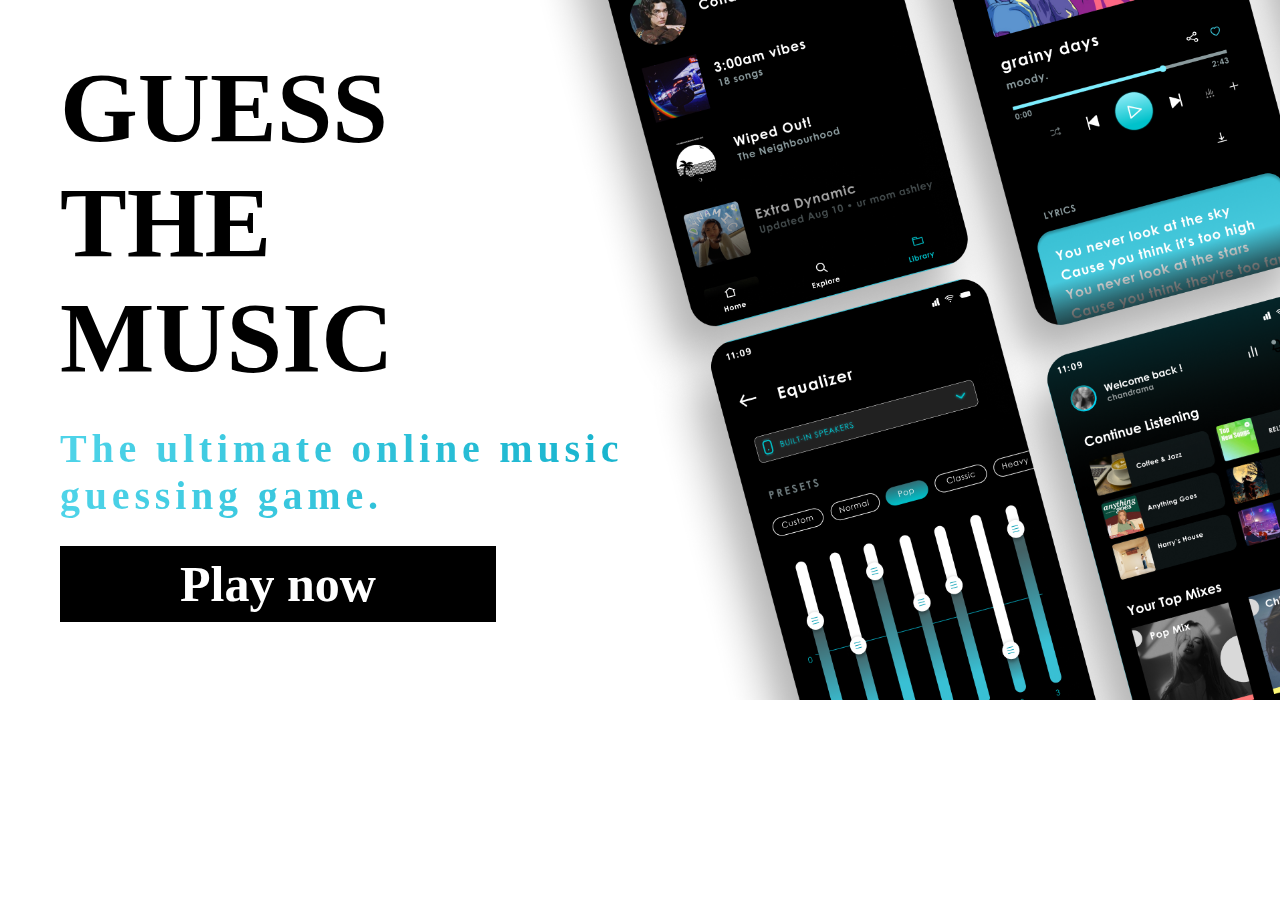
<file: qldapm/target/qldapm/index.html>
<html lang="en">

<head>
    <meta charset="UTF-8">
    <meta name="viewport" content="width=device-width, initial-scale=1.0">
    <title>IndexGames</title>
    <link rel="stylesheet" href="style.css">
</head>

<body>
    <div class="page page_index">
        <div class="content">
            <p class="name">GUESS
                THE
                MUSIC</p>
            <p class="slogan">The ultimate online music guessing game.</p>
            <a href="playnow.jsp" class="button_index">Play now</a>
        </div>
        <div class="background"></div>
    </div>
</body>

</html>
</file>
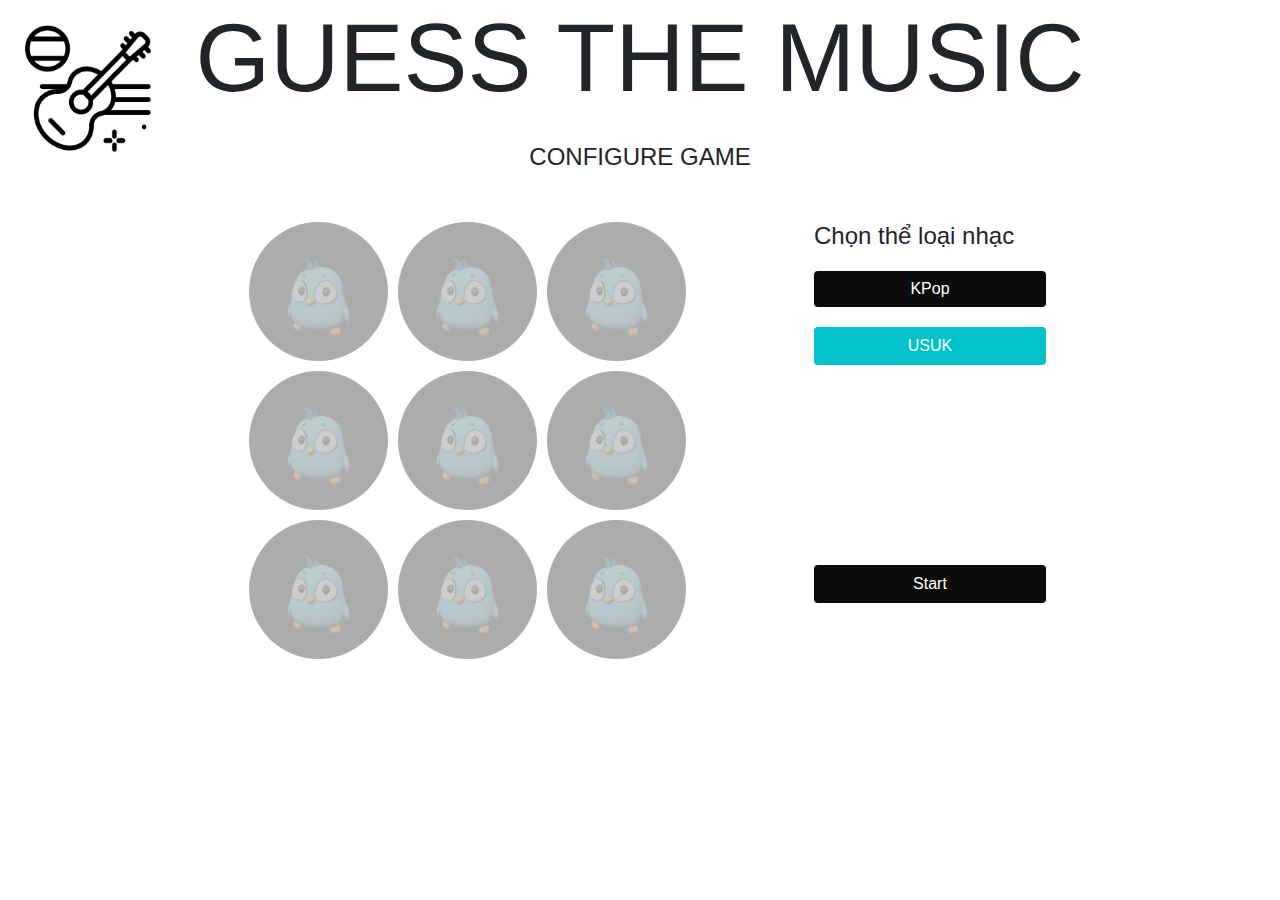
<file: Quiz Song/Configure_Game.html>
<!DOCTYPE html>
<html lang="en">
<head>
  <meta charset="UTF-8">
  <title>Quiz Song</title>
  <link rel="stylesheet" href="dungstyle.css">
  <link rel="stylesheet" href="../Quiz%20Song/css/bootstrap.min.css">
  <style>
    .btn {
      width: 232px;
      background-color: #00C2CB;
      color: #FFFFFF;
    }

    .grid-container {
      display: grid;
      grid-template-columns: auto auto auto;
      gap: 10px;
    }

    .grid-item {
      width: 139px;
      height: 139px;
      background-color: rgba(0,0,0, 0.8);
      font-size: 20px;
      text-align: center;
      border-radius: 50%;
      display: flex;
      flex-direction: column;
      justify-content: center;
      align-items: center;
      color: #FFFFFF;
    }

    .grid-item img{
      width: 106px;
      height: 106px;
      inset: 0px;
      color: transparent;
    }

    .grid-item span{
      width: 60%;
      white-space: nowrap;
      overflow: hidden;
      text-overflow: ellipsis;
    }

    .category-chooser{
      display: flex;
      flex-direction: column;
      gap: 20px;
      margin-top: 20px;
    }

    .inactive-user{
      opacity: 0.4;

    }

    .inactive-user img{
      opacity: 0.4;
    }

    .active-btn{
      background: #0b0b0b;
      border: 2px;
    }

  </style>
</head>
<body>
<header>

</header>
<main id="main">
  <section class="hero-area">
    <div class="row justify-content-center">
      <img src="../Image/🦆%20icon%20_spanish%20music_.png" class="small_icon_music">
      <div class="">
        <h1 class="page-title">GUESS THE MUSIC</h1>
      </div>
    </div>

    <div class="container">
      <div class="title text-center"><h4>CONFIGURE GAME</h4></div>
      <div class="row justify-content-center" style="gap: 200px; margin-top: 50px;">
        <div class="col-12 col-lg-4">
          <div id="list-users" class="grid-container">
            <div class="grid-item inactive-user"><img src="../Image/avatar/0.png" alt=""><span></span></div>
            <div class="grid-item inactive-user"><img src="../Image/avatar/0.png" alt=""><span></span></div>
            <div class="grid-item inactive-user"><img src="../Image/avatar/0.png" alt=""><span></span></div>
            <div class="grid-item inactive-user"><img src="../Image/avatar/0.png" alt=""><span></span></div>
            <div class="grid-item inactive-user"><img src="../Image/avatar/0.png" alt=""><span></span></div>
            <div class="grid-item inactive-user"><img src="../Image/avatar/0.png" alt=""><span></span></div>
            <div class="grid-item inactive-user"><img src="../Image/avatar/0.png" alt=""><span></span></div>
            <div class="grid-item inactive-user"><img src="../Image/avatar/0.png" alt=""><span></span></div>
            <div class="grid-item inactive-user"><img src="../Image/avatar/0.png" alt=""><span></span></div>
          </div>
        </div>
        <div class="configure-game">
          <div>
            <h4>Chọn thể loại nhạc</h4>
          </div>
          <div class="category-chooser"><button class="btn active-btn" value="0" onclick="activeButton(this)">KPop</button><button class="btn" value="1" onclick="activeButton(this)">USUK</button></div>
          <button id="btn-start" class="btn" style="margin-top: 200px;background: #0b0b0b;color: #FFFFFF">Start</button>
        </div>
      </div>
    </div>
  </section>
</main>
<footer id="footer">

</footer>
</body>
<script src="../Quiz%20Song/js/jquery/jquery-2.2.4.min.js"></script>
<script>
  
  const queryString = window.location.search;
  const urlParams = new URLSearchParams(queryString);
  const roomId = urlParams.get('r')
  const username = window.sessionStorage.getItem("username");
  const avatar = window.sessionStorage.getItem("avatar");
  const owner = window.sessionStorage.getItem("owner");

  var users = document.getElementById("list-users");
  var webSocket = new WebSocket("ws://" + "localhost:8080"  + "/room/" + roomId + "?" + "username=" + username + "&avatar=" + avatar);

  // Handle WebSocket events
  webSocket.onopen = function(event) {
    checkOwner();
    console.log("WebSocket connection opened");
    //sendMessage("open"+ username + "/" + avatar);
  };

  webSocket.onmessage = function(event) {
    var message = event.data;
    console.log("WebSocket message received: " + message);

    if(message.startsWith("start")){
      webSocket.close();
      window.location.href = '/quiz-song/QLDAPM_Nhom2/Quiz%20Song/Game_Play.html?r=' + roomId;
    } else {
      var array = JSON.parse(message);
      for (let i = 0; i < array.length; i++) {
        var child = users.getElementsByTagName("div")[i];
        console.log(child);
        //document.getElementById('list-users').childNodes[0].setAttribute( 'class', 'grid-item active-user' );
        child.className = "grid-item active-user";
        //child.classList.setAttribute("class","grid-item active-user");
        if (child.nodeType === 1) {
          child.querySelector('img').src = '../Image/avatar/' + array[i].avatar + '.png';
          child.querySelector('span').textContent = array[i].username;
        }
      }
    }
  };
  
   webSocket.onclose = function(event) {
       console.log("WebSocket connection closed");
   };

  // Send WebSocket messages
  function sendMessage(message) {
    webSocket.send(message);
  }

  function displayListUsers(){
    
  }
  
  $("#btn-start").click("click",function () {
    //$(".container").load("");
    let cateId = $(".active-btn").val();
    sendMessage("start game " + cateId);
  })

  function checkOwner(){
    console.log(owner);
    if(owner === 'false'){
      $(".configure-game").empty();
      $(".configure-game").append("<div class=\"configure-game\">\n" +
              "          <div>\n" +
              "            <h4>Thể loại nhạc</h4>\n" +
              "          </div>\n" +
              "          <div class=\"category-chooser\"><button class=\"btn\" value=\"0\" \">KPop</button><button class=\"btn\" value=\"1\" \">VPop</button></div>\n" + "        " +
              "<div style='margin-top: 50px'> <h5>Chờ chủ phòng bắt đầu</h5></div>" +
              "</div>"

      );
    }
  }

  function activeButton(that){
    $(".btn").removeClass("active-btn")
    that.classList.add("active-btn");
  }


</script>

<!-- Popper js -->
<script src="../Quiz%20Song/js/bootstrap/popper.min.js"></script>
<!-- Bootstrap js -->
<script src="../Quiz%20Song/js/bootstrap/bootstrap.min.js"></script>
<!-- All Plugins js -->
<script src="../Quiz%20Song/js/plugins/plugins.js"></script>
<!-- Active js -->
<script src="../Quiz%20Song/js/active.js"></script>
</html>
</file>
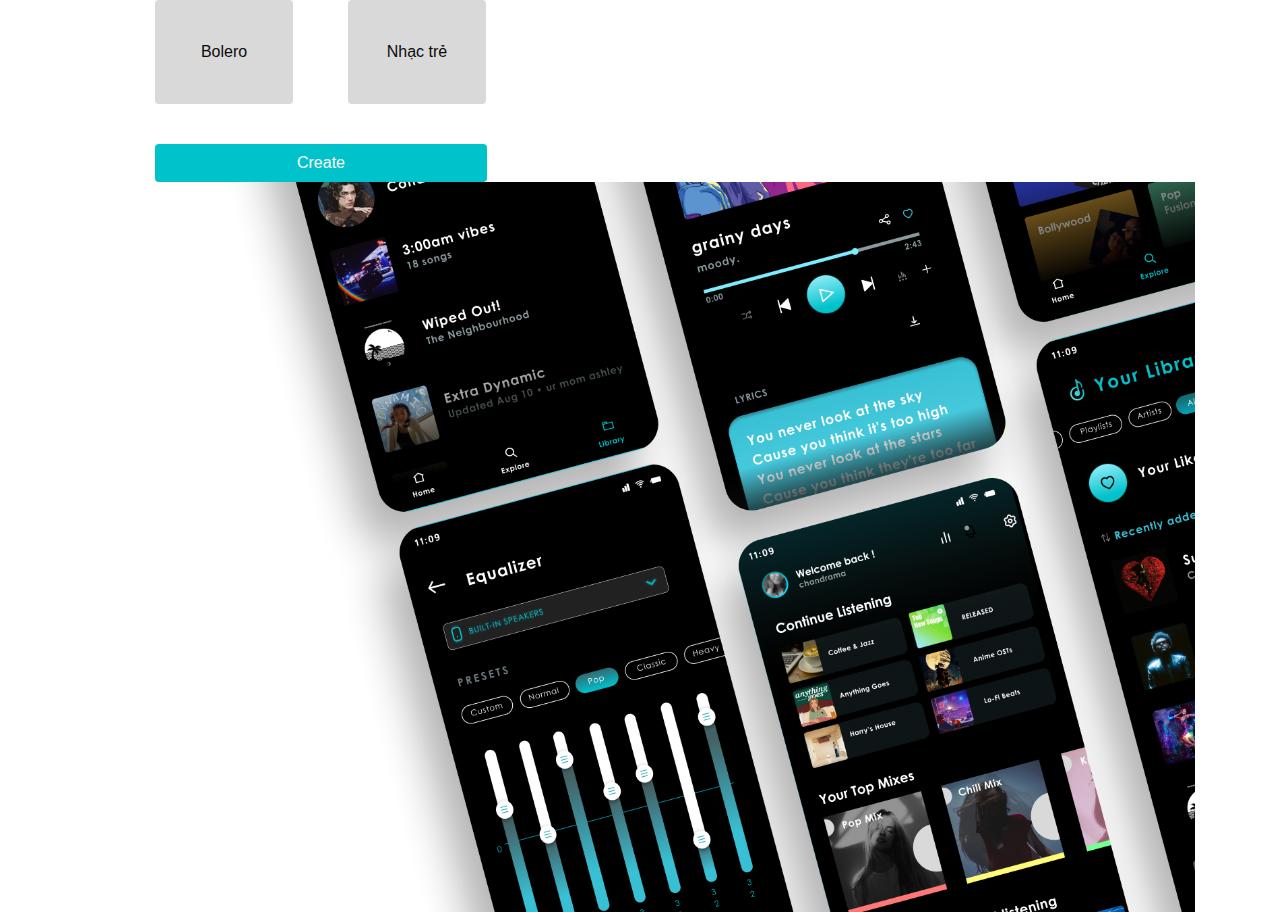
<file: Quiz Song/Create_Room.html>
<!DOCTYPE html>
<html lang="en">
<head>
    <meta charset="UTF-8">
    <title>Tạo phòng</title>
    <link rel="stylesheet" href="dungstyle.css">
    <link rel="stylesheet" href="../Quiz%20Song/css/bootstrap.min.css">
    <style>
        .btn {
            width: 332px;
            background-color: #00C2CB;
            color: #FFFFFF;
        }
        .content{
            display: flex;
            flex-direction: column;
            gap: 40px;
            justify-content: center;
            text-align: center;
            position: relative;
            left: 170px;
        }
        .category{
            display: flex;
            gap: 55px;
        }
    </style>
</head>
<body>
<header>
</header>
<main id="main">
    <section>
        <div class="row">
                <div class="content">
                    <div class="category">
                        <button class="btn btn-default">Bolero</button>
                        <button class="btn btn-default">Nhạc trẻ</button>
                    </div>
                    <button class="btn">Create</button>
                </div>
            <img src="../Image/back_ground.png" class="back_ground_image">
        </div>
    </section>
</main>
<footer id="footer">

</footer>
</body>
<script src="../Quiz%20Song/js/jquery/jquery-2.2.4.min.js"></script>
<!-- Popper js -->
<script src="../Quiz%20Song/js/bootstrap/popper.min.js"></script>
<!-- Bootstrap js -->
<script src="../Quiz%20Song/js/bootstrap/bootstrap.min.js"></script>
<!-- All Plugins js -->
<script src="../Quiz%20Song/js/plugins/plugins.js"></script>
<!-- Active js -->
<script src="../Quiz%20Song/js/active.js"></script>


</html>
</file>
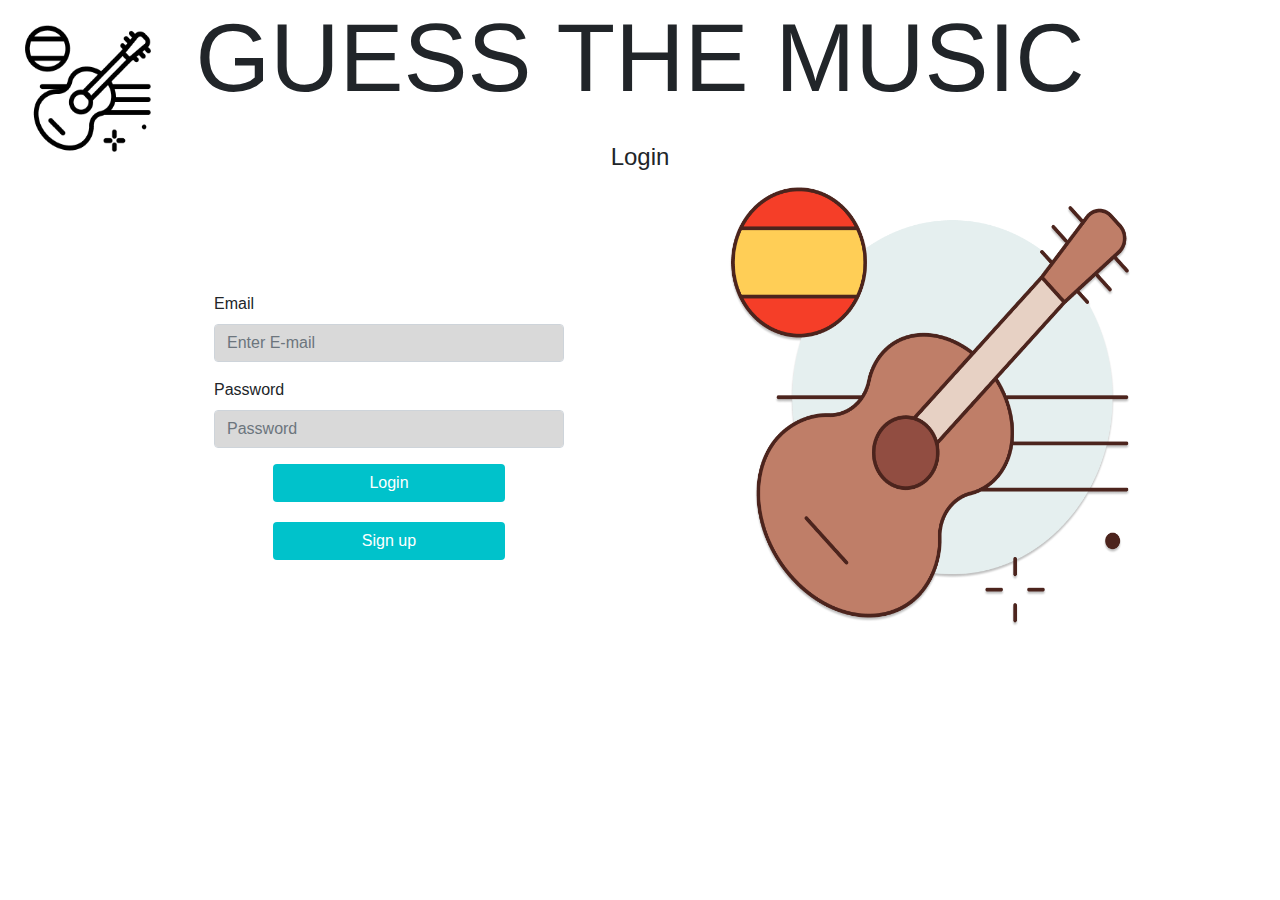
<file: Quiz Song/DungLogin.html>
<!DOCTYPE html>
<html lang="en">
<head>
  <meta charset="UTF-8">
  <title>Đăng nhập</title>
  <link rel="stylesheet" href="dungstyle.css">
  <link rel="stylesheet" href="../Quiz%20Song/css/bootstrap.min.css">
  <style>

    .form-control{
      background-color: #D9D9D9;
    }
    .btn {
      width: 232px;
      background-color: #00C2CB;
      color: #FFFFFF;
    }
  </style>
</head>
<body>
<header>

</header>
<main id="main">
  <section class="hero-area">
    <div class="row justify-content-center">
      <img src="../Image/🦆%20icon%20_spanish%20music_.png" class="small_icon_music">
      <div class="">
        <h1 class="page-title">GUESS THE MUSIC</h1>
      </div>
    </div>
    <div class="container">
      <div class="title text-center"><h4>Login</h4></div>
      <div class="row justify-content-center" style="gap: 100px; margin-top: 120px;">
        <div class="col-12 col-lg-4">
          <div class="login-content">
            <!-- Login Form -->
            <div class="login-form">
              <form action="#" method="post">
                <div class="form-group">
                  <label for="email-input">Email</label>
                  <input type="email" class="form-control" id="email-input" aria-describedby="emailHelp" placeholder="Enter E-mail">
                </div>
                <div class="form-group">
                  <label for="exampleInputPassword1">Password</label>
                  <input type="password" class="form-control" id="exampleInputPassword1" placeholder="Password">
                </div>
                <button id="btn-login" class="btn oneMusic-btn mt-60">Login</button>
              </form>
            </div>
            <button class="btn oneMusic-btn mt-60" style="margin-top: 20px">Sign up</button>
          </div>
        </div>
        <img src="../Image/🦆%20icon%20_spanish%20music_large.png" class="large_icon_music">
      </div>
    </div>
  </section>
</main>
<footer id="footer">

</footer>
</body>
<script src="../Quiz%20Song/js/jquery/jquery-2.2.4.min.js"></script>
<script>

  //let data = $("#form").serialize();

  $("#btn-login").click(function (e) {
    e.preventDefault();
    let data = "{username=qdung112}";
    User(data);
  });

  function login(data){
    $.ajax({
      url: 'http://localhost:8080/login',
      type: 'POST',
      contentType: 'application/json',
      data: JSON.stringify(data),
      complete: function () {
        window.localStorage.setItem("username","qdung112");
        window.location.href = '/quiz-song/QLDAPM_Nhom2/Quiz%20Song/Home.html';
      },
      success: function (result) {
        window.localStorage.setItem("username","qdung112");
        window.location.href = '/quiz-song/QLDAPM_Nhom2/Quiz%20Song/Home.html';
      },
      error: function (error) {
        console.log(error);
      }
    });
  }

</script>
<!-- Popper js -->
<script src="../Quiz%20Song/js/bootstrap/popper.min.js"></script>
<!-- Bootstrap js -->
<script src="../Quiz%20Song/js/bootstrap/bootstrap.min.js"></script>
<!-- All Plugins js -->
<script src="../Quiz%20Song/js/plugins/plugins.js"></script>
<!-- Active js -->
<script src="../Quiz%20Song/js/active.js"></script>
</html>
</file>
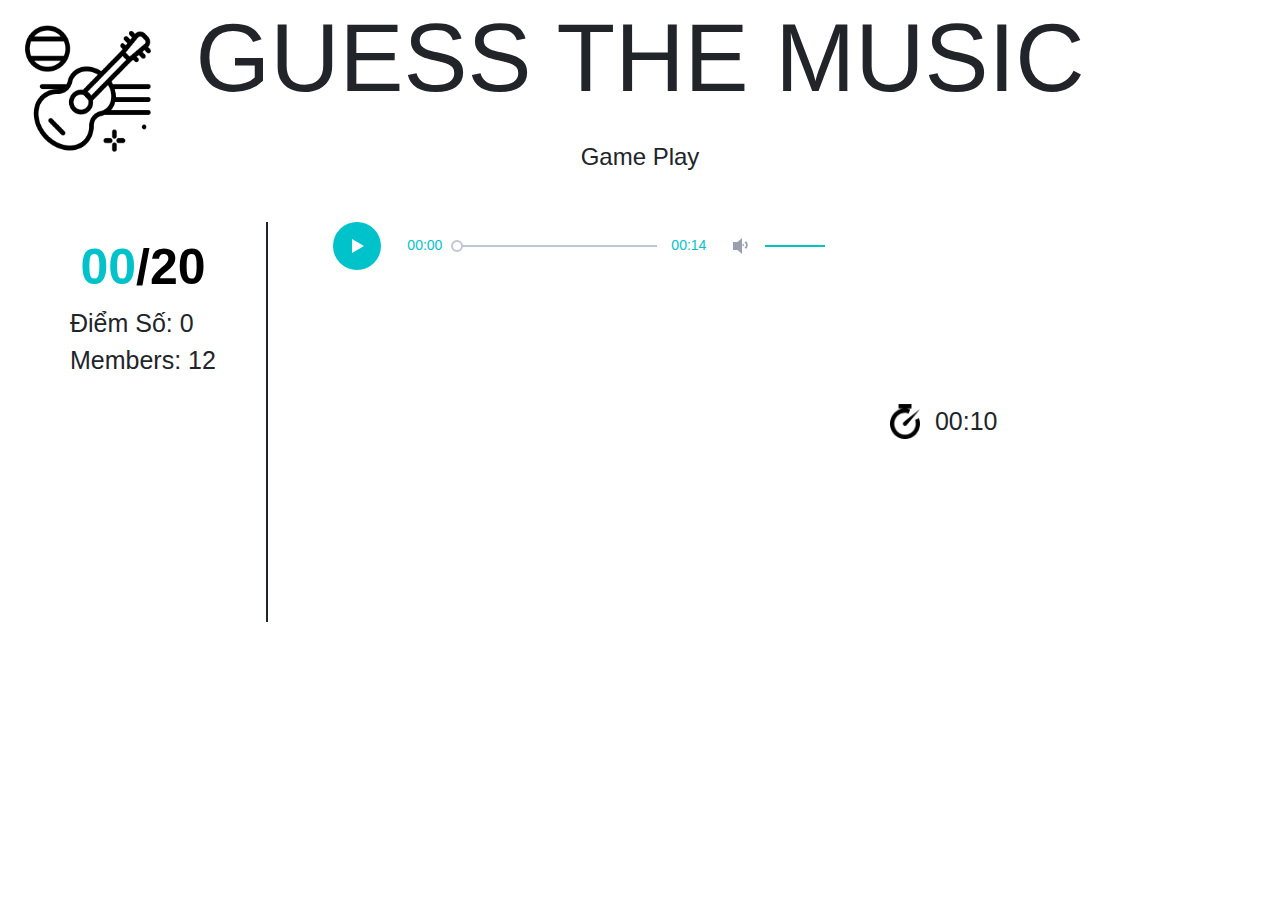
<file: Quiz Song/Game_Play.html>
<!DOCTYPE html>
<html lang="en">
<head>
    <meta charset="UTF-8">
    <title>Quiz Song</title>
    <link rel="stylesheet" href="dungstyle.css">
    <link rel="stylesheet" href="../Quiz%20Song/css/bootstrap.min.css">
    <style>
        :root {
            --back: #000000;
            --green: #0FFF50;
            --red:#FF5733;
            --label-color:#000000;
        }

        .line{
            border-right: 2px solid ;
            height: 400px;

        }
        .info-user{
            text-align: center;
        }

        .btn {
            width: 132px;
            background-color: #00C2CB;
            color: #FFFFFF;
            font-size: 20px;
            font-weight: bold;
        }

        .number-question{
            color: #00C2CB;
            font-size: 50px;
            font-weight: bold;
            text-align: center;
        }

        .point{
            font-size: 25px;
        }
        .member{
            font-size: 25px;
        }
        .button-group{
            margin-top: 10px;
            display: flex;
            flex-direction: column;
            gap: 20px;
            justify-content: center;
            align-items: center;
        }
        #btn-start {
            background-color: #8A9A9D;
        }

        #audio{
            width: 300px;
            height: 54px;
        }

        .timer-info{
            display: flex;
            gap: 15px;
            justify-content: center;
            align-items: center;
        }

        #timer{
            font-size: 25px;
        }

        #question{
            font-size: 25px;
            margin-top: 20px;
            margin-bottom: 10px;
        }

        [type="radio"]:checked,
        [type="radio"]:not(:checked) {
            position: absolute;
            left: -999px;
        }
        [type="radio"]:checked + label,
        [type="radio"]:not(:checked) + label {
            position: relative;
            padding-left: 28px;
            cursor: pointer;
            line-height: 20px;
            display: inline-block;
        }
        [type="radio"]:checked + label:before,
        [type="radio"]:not(:checked) + label:before {
            content: "";
            position: absolute;
            left: 0;
            top: 0;
            width: 18px;
            height: 18px;
            border: 1px solid #ddd;
            border-radius: 100%;
            background: #fff;
        }
        [type="radio"]:checked + label:after,
        [type="radio"]:not(:checked) + label:after {
            content: "";
            width: 18px;
            height: 18px;
            background: var(--label-color);
            position: absolute;
            top: 0;
            left: 0;
            border-radius: 100%;
            -webkit-transition: all 0.2s ease;
            transition: all 0.2s ease;
        }

        [type="radio"]:not(:checked) + label:after {
            opacity: 0;
            -webkit-transform: scale(0);
            transform: scale(0);
        }
        [type="radio"]:checked + label:after {
            opacity: 1;
            -webkit-transform: scale(1);
            transform: scale(1);
        }

        .options{
            display: grid !important;
            grid-template-columns: repeat(2, 1fr);
            grid-template-rows: auto auto auto;
            gap: 10px;

        }

        .answer{
            width: 300px;
            height: 80px;
            background-color: #000000;
            border-radius: 2px;
            display: flex;
            justify-content: center;
            align-items: center;
            color: #FFFFFF;
            font-size: 20px;
        }

        .answer1{
            width: 100%;
            grid-area: 1 / 1 / 2 / 3;
            display: flex;
            justify-content: center;
        }

        .answer2{
            grid-area: 2 / 1 / 3 / 2;;
        }

        .answer3{
            grid-area: 2 / 2 / 3 / 3;
        }

        .answer4{
            width: 100%;
            display: flex;
            justify-content: center;
            grid-area: 3 / 1 / 4 / 3;
        }

        .active-answer{
            border: solid 5px #00C2CB;
        }

        .chooser-img{
            margin-top: 4px;
            width: 32px;
            height: 32px;
        }

        .circle-img-chooser{
            position: relative;
            overflow: hidden;
            border-style: solid;
            width: 32px;
            height: 32px;
            display: flex;
            align-items: center;
            justify-content: center;
            border-radius: 50%;
            background: #0b0b0b;
        }

        .chooser-imgs{
            display: flex;
            flex-direction: row;
            position: absolute;
            right: -11.5rem;
            top: calc(-1 * 3.5rem);
        }

        .chooser-imgs-posivite{
           position: relative;
        }

        .award{
            display: flex;
            flex-direction: column;
            justify-content: center;
            align-items: center;
            gap: 15px;
        }
        .row-btn{
            display: flex;
            gap: 15px;
        }

    </style>
</head>
<body>
<header>

</header>
<main id="main">
    <section class="hero-area">
        <div class="row justify-content-center">
            <img src="../Image/🦆%20icon%20_spanish%20music_.png" class="small_icon_music">
            <div class="">
                <h1 class="page-title">GUESS THE MUSIC</h1>
            </div>
        </div>
        <div class="container">
            <div class="title text-center"><h4>Game Play</h4></div>
            <div class="row " style="gap: 50px; margin-top: 50px;">
                <div class="game-info">
                    <div class="info-user">
                        <h3>Quoc Dung</h3>
<!--                        <p>quocdung@gmail.com</p>-->
                    </div>
                    <div class="number-question"><span id="curr-question">00</span><span style="color: #000000">/20 </span></div>
                    <div id="point" class="point">Điểm Số: 0</div>
                    <div class="member">Members: 12</div>

                </div>
                <span class="line"></span>
                <div class="question-info">
                    <div class="col-12">
                        <div class="single-song-area mb-30 d-flex flex-wrap align-items-end">
                            <!--      <div class="song-thumbnail">
                                      <img src="img/bg-img/s4.jpg" alt="">
                                  </div>-->
                            <div class="song-play-area">
                                <audio id="audio" preload="auto" style="width: 0px;height: 0px;visibility: hidden" controls>
                                    <source id="srcAudio" src="../Sound/nhac_tre/tung_quen_wren%20evans.mp4">
                                </audio>
                            </div>
                        </div>
                    </div>
                    <div style="margin-left: 20px">
                        <div id="question"></div>
                        <div id="options" class="options">

                        </div>
                    </div>

                </div>
                <div class="timer-info">
                    <img src="../Image/🦆%20icon%20_timer_.png" width="30px" height="35px">
                    <span id="timer">00:10</span>
                </div>
            </div>
        </div>



    </section>
</main>
<footer id="footer">

</footer>
</body>
<script src="../Quiz%20Song/js/jquery/jquery-2.2.4.min.js"></script>
<script>
    const queryString = window.location.search;
    const urlParams = new URLSearchParams(queryString);
    const roomId = urlParams.get('r')
    const username = window.sessionStorage.getItem("username");
    const avatar = window.sessionStorage.getItem("avatar");
    var webSocket = new WebSocket("ws://" + "localhost:8080"  + "/room/" + roomId + "?" + "username=" + username + "&avatar=" + avatar);

    // Handle WebSocket events
    webSocket.onopen = function(event) {
        console.log("WebSocket connection opened");
    };

    webSocket.onmessage = function(event) {
        var message = event.data;
        console.log("WebSocket message received: " + message);

        if(message.includes("choose")){
           showUserAnswer(message);
        }
    };

    webSocket.onclose = function(event) {
        console.log("WebSocket connection closed");
    };

    // Send WebSocket messages
    function sendMessage(message) {
        webSocket.send(message);
    }

    var questions = [
    ];

    var point = 0;
    var member = 0;
    var timeLeft = 10;
    var currentQuestionIndex = 0;
    var pointElement = document.getElementById("point")
    var questionElement = document.getElementById("question");
    var countdownElement = document.getElementById("timer");
    var optionsElement = document.getElementById("options");
    var srcAudio = document.getElementById("srcAudio");
    var audioPlayer = document.getElementById("audio");
    var currentQuestionElement = document.getElementById("curr-question");

    function displayQuestion() {
        var currentQuestion = questions[currentQuestionIndex];
        currentQuestionElement.textContent = "";
        var currentQuestionNum = currentQuestionIndex + 1;
        currentQuestionElement.textContent = currentQuestionNum < 10? "0" + (currentQuestionNum):currentQuestionNum;
        questionElement.innerHTML = "Question: " + currentQuestion.content;
        srcAudio.setAttribute("src", currentQuestion.audio);

        optionsElement.innerHTML = "";
        //p.appendChild(document.createTextNode(option));
            $("#options").append("<div class=\"answer1\">\n" +
                "                <div class =\"answer\" onClick=\"clickAnswer(this)\">\n" +
                "<input type='hidden' value='1'>\n" +
                "                    <div class=\"chooser-imgs-posivite\">\n" +
                "                        <div class=\"chooser-imgs\">\n" +
                "                        </div>\n" +
                "                    </div>\n" +
                "                    <span>" + currentQuestion.answers[0] + "</span></div>\n" +
                "            </div>\n" +
                "            <div class=\"answer answer2\" onClick=\"clickAnswer(this)\">" +
                "<input type='hidden' value='2'>\n" +
                "<div class=\"chooser-imgs-posivite\">\n" +
                "                        <div class=\"chooser-imgs\">\n" +
                "                        </div>\n" +
                "                    </div>\n" +
                "<span>" + currentQuestion.answers[1] + "</span></div>\n" +
                "            <div class=\"answer answer3\" onClick=\"clickAnswer(this)\">\n" +
                "<input type='hidden' value='3'>\n" +
                "<div class=\"chooser-imgs-posivite\">\n" +
                "                        <div class=\"chooser-imgs\">\n" +
                "                        </div>\n" +
                "                    </div>\n" +
                "<span>" + currentQuestion.answers[2] + "</span></div>\n" +
                "            <div class=\"answer4\">\n" +
                "                <div class=\"answer\" onClick=\"clickAnswer(this)\">" +
                "<input type='hidden' value='4'>\n" +
                "<div class=\"chooser-imgs-posivite\">\n" +
                "                        <div class=\"chooser-imgs\">\n" +
                "                        </div>\n" +
                "                    </div>\n" +
                "<span>" + currentQuestion.answers[3] + "</span></div>\n" +
                "            </div>");
        audioPlayer.load();
        audioPlayer.play();

        startCountdown();
        setTimeout(showAnswer, timeLeft*1000); // 10 seconds
    }

    function showAnswer() {
        audioPlayer.pause();
        var currentQuestion = questions[currentQuestionIndex];
        if ($(".active-answer span").length !== 0 && $(".active-answer").find("span").text() === currentQuestion.rightAnswer) {
            $(".answer:has(span:contains(" + currentQuestion.rightAnswer + "))").css("background-color", "#3FDBA3");
            $( "label:contains('" + currentQuestion.rightAnswer + "')" ).css('color', '#0FFF50');
            //$(':root').css('--label-color', '#0FFF50');
            //'#3FDBA3'
            point += 10;
            pointElement.textContent = "Điểm Số: " + point;
        } else {
            $(".answer:has(span:contains(" + currentQuestion.rightAnswer + "))").css("background-color", "#F93052");
            //$( "label:contains('" + currentQuestion.answer + "')" ).css('color', '#F93052');
            //$(':root').css('--label-color', '#F93052');
        }
        if((currentQuestionIndex+1) === questions.length){
            sendMessage("point" + point);
        }
        setTimeout(nextQuestion, 2000); // 2 seconds
    }

    function nextQuestion() {
        currentQuestionIndex++;

        if (currentQuestionIndex < questions.length) {
            timeLeft = 10;
            displayQuestion();
        } else {
            showResult();
            countdownElement.innerHTML = "Quiz over!";
        }
    }

    function startCountdown() {
        var duration  = timeLeft;
        var minutes, seconds;

        function updateCountdown() {
            minutes = parseInt(duration / 60, 10);
            seconds = parseInt(duration % 60, 10);

            minutes = minutes < 10 ? "0" + minutes : minutes;
            seconds = seconds < 10 ? "0" + seconds : seconds;

            countdownElement.textContent = minutes + ":" + seconds;
            duration--;

            if (duration < 0) {
                countdownElement.textContent = "Time over!";
            } else {
                setTimeout(updateCountdown, 1000);
            }
        }
        updateCountdown();
    }

    function showResult(){
        $(".question-info").empty();
        let data = {
            roomId: roomId
        };
        getAllPoint(data);
    }

    $(document).ready(function() {
        $(".info-user h3").text(username);
        let data = {
            roomId: roomId
        };
        getGameInfo(data);
    });

    function getGameInfo(data) {
        $.ajax({
            type: "POST",
            url: 'http://localhost:8080/gameInfo',
            data: JSON.stringify(data),
            dataType: 'json',
            contentType: "application/json",
            success: function(data) {
                currentQuestionIndex = data.currentQuestion;
                duration = data.timeLeft <=0?0:data.timeLeft/1000;
                $(".member").text("member: " + data.members);
                questions = data.questions;
                console.log(data);
                displayQuestion();
            },
            error: function (error){
                console.log(error);
            }
        })
    }

    function getAllPoint(data) {
        $.ajax({
            type: "POST",
            url: 'http://localhost:8080/getAllPoint',
            data: JSON.stringify(data),
            dataType: 'json',
            contentType: "application/json",
            success: function(data) {
               console.log(data);
               let position;
                for (let i = 0; i < data.length; i++) {
                    let j  = i + 1;
                    let name = data[i].username;
                    let point = data[i].point;
                    if(name === username){
                        position = j;
                        $(".question-info").append( "<div style='font-size: 25px;color: #00C2CB'><p>"+ j + " " + name + ": " + point + " Điểm</p></div>" );
                    } else {
                        $(".question-info").append( "<div style='font-size: 25px'><p>"+ j + " " + name + ": " + point + " Điểm</p></div>" );
                    }
                }
                $(".timer-info").css("display","inline")
                $(".timer-info").empty();
                $(".timer-info").append("<div class='award'>" +
                    "            <div><h4>Vị trí thứ " +  position  + "</h4></div>\n" +
                    "            <div><img src=\"../Image/🦆%20icon%20_moon_.png\" width=\"200\" height=\"175\" alt=\"\"></div>\n" +
                    "            <div class=\"row-btn\"><button class=\"btn\" onclick='continueGame()'>Tiếp tục</button><button class=\"btn\" onclick='quitGame()'>̀Thoát</button></div>\n"
                    + "</div>"
                );

            },
            error: function (error){
                console.log(error);
            }
        })
    }

    function showUserAnswer(data){
        let answer = data.substring(7);
        let linkAvatar = data.substring(6,7);

        $(".answer" + answer + " .chooser-imgs").append(
            "<div class=\"circle-img-chooser\">" +
            "<img src=\"../Image/avatar/" + linkAvatar + ".png\"\n" +
            "class=\"chooser-img\"></div>\n"
        );
    }

    function clickAnswer(that) {
        $(".options .answer").removeClass("active-answer")
        that.classList.add("active-answer");
        let answer = $(that).find("input").val();
        $(".options .answer").prop("onclick", null).off("click");
        sendMessage("choose" + avatar + answer);
    }

    function continueGame(){
        window.location.href = '/quiz-song/QLDAPM_Nhom2/Quiz%20Song/Configure_Game.html?r=' + data;
    }

    function quitGame(){
        window.location.href = '/quiz-song/QLDAPM_Nhom2/Quiz%20Song/Home.html?';
    }

</script>
<!-- Popper js -->
<script src="../Quiz%20Song/js/bootstrap/popper.min.js"></script>
<!-- Bootstrap js -->
<script src="../Quiz%20Song/js/bootstrap/bootstrap.min.js"></script>
<!-- All Plugins js -->
<script src="../Quiz%20Song/js/plugins/plugins.js"></script>
<!-- Active js -->
<script src="../Quiz%20Song/js/active.js"></script>
</html>
</file>
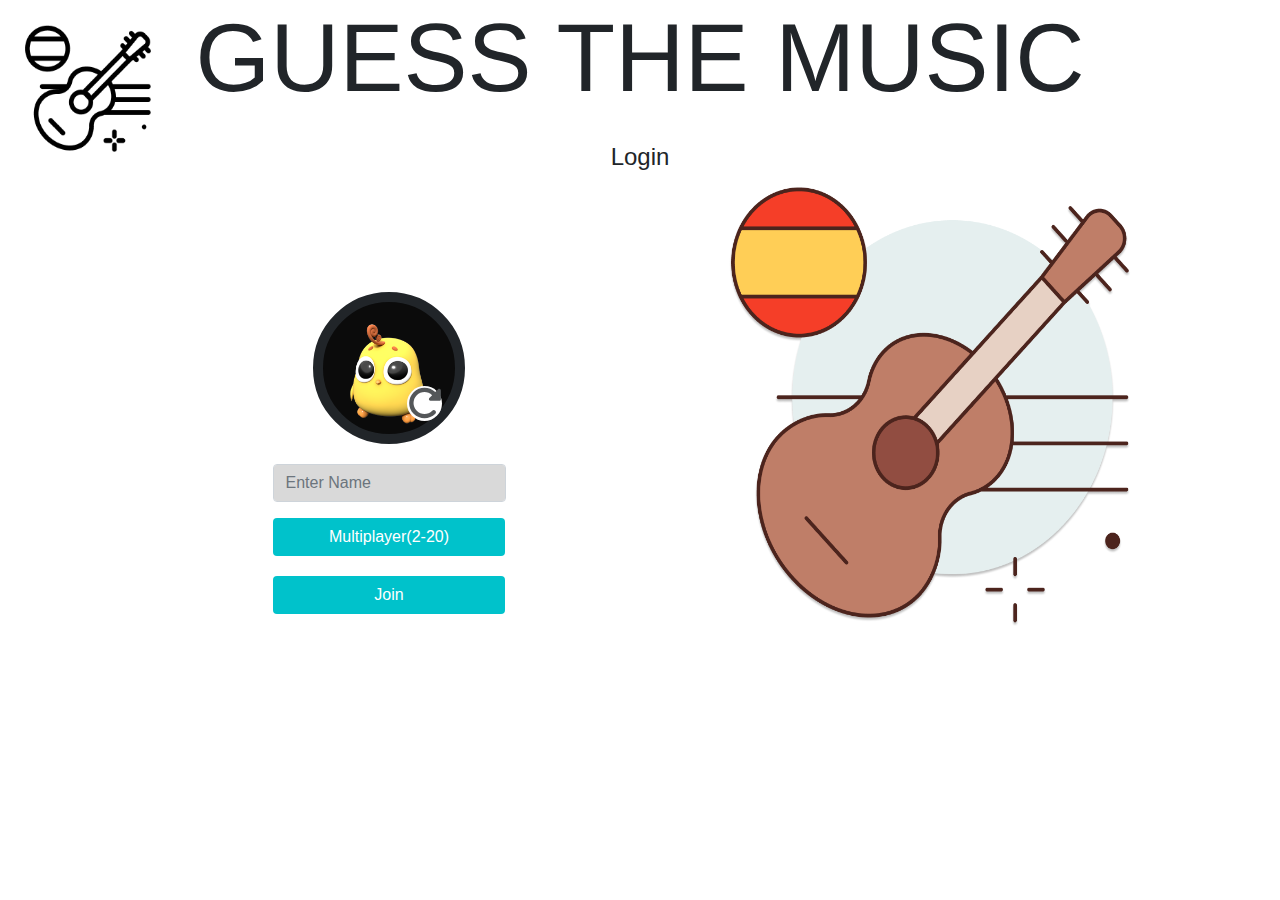
<file: Quiz Song/Home.html>
<!DOCTYPE html>
<html lang="en">
<head>
  <meta charset="UTF-8">
  <title>Quiz Song</title>
  <link rel="stylesheet" href="dungstyle.css">
  <link rel="stylesheet" href="../Quiz%20Song/css/bootstrap.min.css">
  <style>

    .form-control{
      background-color: #D9D9D9;
    }
    .btn {
      width: 232px;
      background-color: #00C2CB;
      color: #FFFFFF;
    }

    .avatar-picker{
      height: 152px;
      width: 152px;
      position: relative;
      background-color: #0b0b0b;
      border-width: 0.625rem;
      border-style: solid;
      border-radius: 50%;
      align-items: center;
      justify-content: center;
      display: flex;
    }

    .change-avatar-btn{
      height: 35px;
      width: 35px;
      position: absolute;
      display: flex;
      align-items: center;
      justify-content: center;
      border-radius: 50%;
      border: none;
      cursor: pointer;
      padding: 0;
      outline: none !important;
      background: #FFFFFF !important;
      bottom: min(15px, 1.4648vh);
      right: min(15px, 1.4648vh);
    }

    .login-content{
      display: flex;
      flex-direction: column;
      justify-content: center;
      align-items: center;
      gap: 20px;
    }

  </style>
</head>
<body>
<header>

</header>
<main id="main">
  <section class="hero-area">
    <div class="row justify-content-center">
      <img src="../Image/🦆%20icon%20_spanish%20music_.png" class="small_icon_music">
      <div class="">
        <h1 class="page-title">GUESS THE MUSIC</h1>
      </div>
    </div>
    <div class="container">
      <div class="title text-center"><h4>Login</h4></div>
      <div class="row justify-content-center" style="gap: 100px; margin-top: 120px;">
        <div class="col-12 col-lg-4">
          <div class="login-content">
              <div class="avatar-picker">
                <img    id="avatar"
                        style="position: absolute;
                                height: 100%;
                                width: 100%;
                                color: transparent;"
                        src="../Image/avatar/1.png" alt="">
                <button id="change-avatar" onclick="changeAvatar()" class="change-avatar-btn"><svg xmlns="http://www.w3.org/2000/svg" height="38" width="38" viewBox="0 0 512 512"><!--!Font Awesome Free 6.5.1 by @fontawesome - https://fontawesome.com License - https://fontawesome.com/license/free Copyright 2023 Fonticons, Inc.--><path fill="#545759" d="M463.5 224H472c13.3 0 24-10.7 24-24V72c0-9.7-5.8-18.5-14.8-22.2s-19.3-1.7-26.2 5.2L413.4 96.6c-87.6-86.5-228.7-86.2-315.8 1c-87.5 87.5-87.5 229.3 0 316.8s229.3 87.5 316.8 0c12.5-12.5 12.5-32.8 0-45.3s-32.8-12.5-45.3 0c-62.5 62.5-163.8 62.5-226.3 0s-62.5-163.8 0-226.3c62.2-62.2 162.7-62.5 225.3-1L327 183c-6.9 6.9-8.9 17.2-5.2 26.2s12.5 14.8 22.2 14.8H463.5z"/></svg><!--!Font Awesome Free 6.5.1 by @fontawesome - https://fontawesome.com License - https://fontawesome.com/license/free Copyright 2023 Fonticons, Inc.--><path d="M463.5 224H472c13.3 0 24-10.7 24-24V72c0-9.7-5.8-18.5-14.8-22.2s-19.3-1.7-26.2 5.2L413.4 96.6c-87.6-86.5-228.7-86.2-315.8 1c-87.5 87.5-87.5 229.3 0 316.8s229.3 87.5 316.8 0c12.5-12.5 12.5-32.8 0-45.3s-32.8-12.5-45.3 0c-62.5 62.5-163.8 62.5-226.3 0s-62.5-163.8 0-226.3c62.2-62.2 162.7-62.5 225.3-1L327 183c-6.9 6.9-8.9 17.2-5.2 26.2s12.5 14.8 22.2 14.8H463.5z"/></svg></button>
            </div>
            <!-- Login Form -->
            <div class="login-form">
              <form action="#" method="post">
                <div class="form-group">
                  <input type="text" class="form-control" id="username" aria-describedby="emailHelp" placeholder="Enter Name">
                </div>
                <button id="btn-create" class="btn oneMusic-btn mt-60" >Multiplayer(2-20)</button>
              </form>
            </div>
            <button id="btn-join" class="btn oneMusic-btn mt-60">Join</button>
          </div>
        </div>
        <img src="../Image/🦆%20icon%20_spanish%20music_large.png" class="large_icon_music">
      </div>
    </div>
  </section>
</main>
<footer id="footer">

</footer>
</body>
<script src="../Quiz%20Song/js/jquery/jquery-2.2.4.min.js"></script>
<script>

  let avatarNum = 1;

 $("#btn-create").click("click",function (e) {
   e.preventDefault();
   window.sessionStorage.setItem("username",$("#username").val());
   window.sessionStorage.setItem("avatar",avatarNum);
   window.sessionStorage.setItem("owner","true");
   createRoom();
 })

 $("#btn-join").click("click",function (e){
   window.sessionStorage.setItem("username",$("#username").val());
   window.sessionStorage.setItem("avatar",avatarNum);
   window.sessionStorage.setItem("owner","false");
   window.location.href = "/quiz-song/QLDAPM_Nhom2/Quiz%20Song/Join_Room.html"
 })

 function createRoom() {
   $.ajax({
     type: "POST",
     url: 'http://localhost:8080/room/create',
     success: function(data) {
       console.log(data);
       window.location.href = '/quiz-song/QLDAPM_Nhom2/Quiz%20Song/Configure_Game.html?r=' + data;
     },
     error: function (error){
       console.log(error);
     }
   })
 }

 function changeAvatar(){
   avatarNum = Math.floor(Math.random() * 7) + 1;
   $("#avatar").attr("src","../Image/avatar/" + avatarNum + ".png");
 }

</script>
<!-- Popper js -->
<script src="../Quiz%20Song/js/bootstrap/popper.min.js"></script>
<!-- Bootstrap js -->
<script src="../Quiz%20Song/js/bootstrap/bootstrap.min.js"></script>
<!-- All Plugins js -->
<script src="../Quiz%20Song/js/plugins/plugins.js"></script>
<!-- Active js -->
<script src="../Quiz%20Song/js/active.js"></script>
</html>
</file>
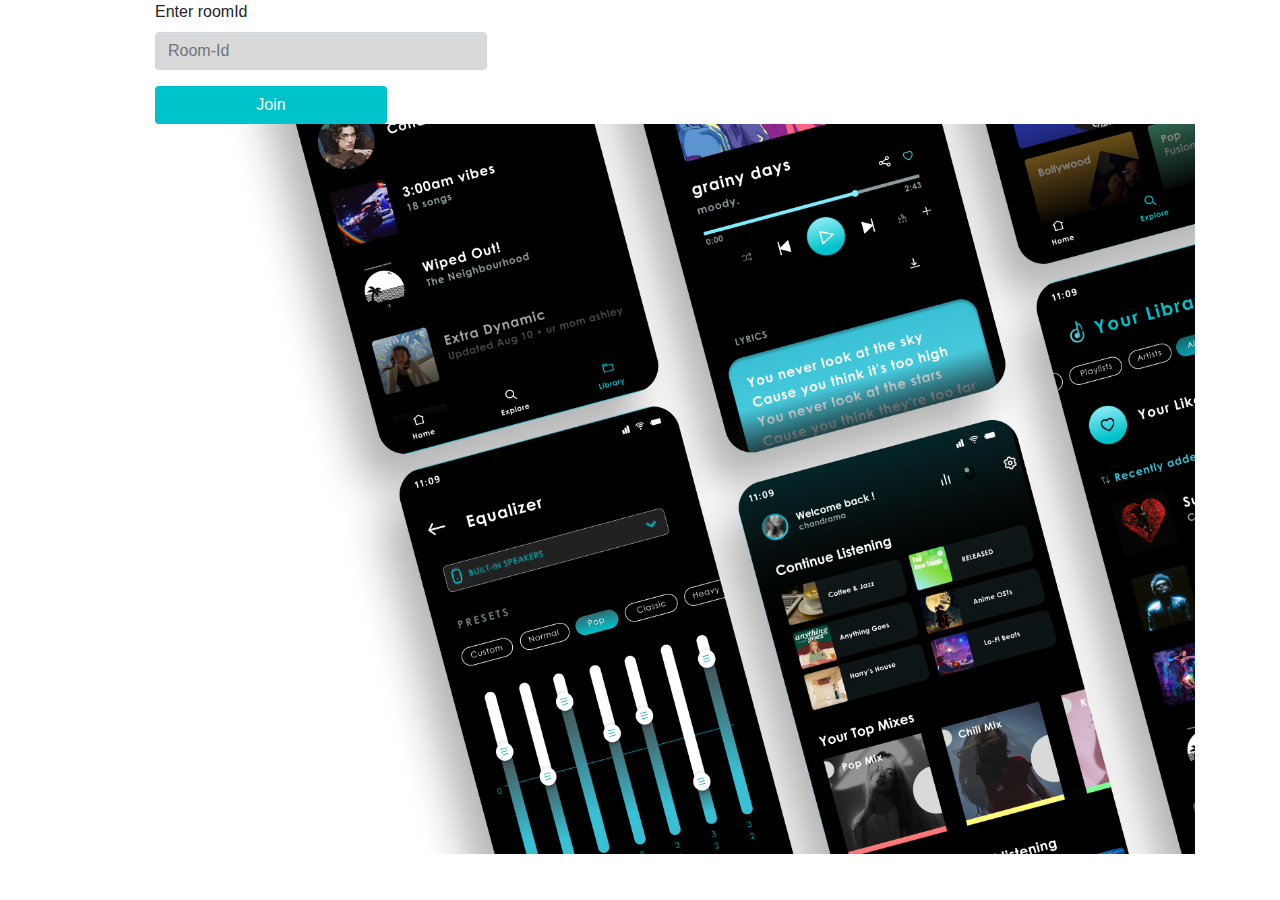
<file: Quiz Song/Join_Room.html>
<!DOCTYPE html>
<html lang="en">
<head>
    <meta charset="UTF-8">
    <title>Tham gia phòng</title>
    <link rel="stylesheet" href="dungstyle.css">
    <link rel="stylesheet" href="../Quiz%20Song/css/bootstrap.min.css">
    <style>
        .btn {
            width: 232px;
            background-color: #00C2CB;
            color: #FFFFFF;
        }
        .content{
            width: 332px;
            display: flex;
            flex-direction: column;
            justify-content: center;
            text-align: center;
            position: relative;
            left: 170px;
        }
        .form-control{
            background-color: #D9D9D9;
        }
        .form-group {
            text-align: left;
        }
    </style>
</head>
<body>
<header>
</header>
<main id="main">
    <section>
        <div class="row">
            <div class="content">
                    <div class="form-group">
                        <label for="input-roomId">Enter roomId</label>
                        <input type="text" name="roomId" class="form-control" id="input-roomId" aria-describedby="emailHelp" placeholder="Room-Id">
                    </div>
                <button class="btn" id="join">Join</button>
            </div>
            <img src="../Image/back_ground.png" class="back_ground_image">
        </div>
    </section>
</main>
<footer id="footer">

</footer>
</body>

<script src="../Quiz%20Song/js/jquery/jquery-2.2.4.min.js"></script>
<script>
    let data = $("#form").serialize();

    $("#join").click("click",function (){
        //joinGame($("#input-roomId").val());
        window.location.href = '/quiz-song/QLDAPM_Nhom2/Quiz%20Song/Configure_Game.html?r=' + $("#input-roomId").val();
    })

    function joinGame(data) {
        $.ajax({
            type: "POST",
            url: 'http://localhost:8080/join?roomId=' + data,
            dataType: 'json',
            contentType: "application/json",
            success: function(data) {
                window.location.href = '/quiz-song/QLDAPM_Nhom2/Quiz%20Song/Configure_Game.html?r=' + $("#input-roomId").val();
            },
            error: function (error){
                console.log(error);
                alert("Room k ton tai")
            }
        })
    }
</script>
<!-- Popper js -->
<script src="../Quiz%20Song/js/bootstrap/popper.min.js"></script>
<!-- Bootstrap js -->
<script src="../Quiz%20Song/js/bootstrap/bootstrap.min.js"></script>
<!-- All Plugins js -->
<script src="../Quiz%20Song/js/plugins/plugins.js"></script>
<!-- Active js -->
<script src="../Quiz%20Song/js/active.js"></script>
</html>
</file>
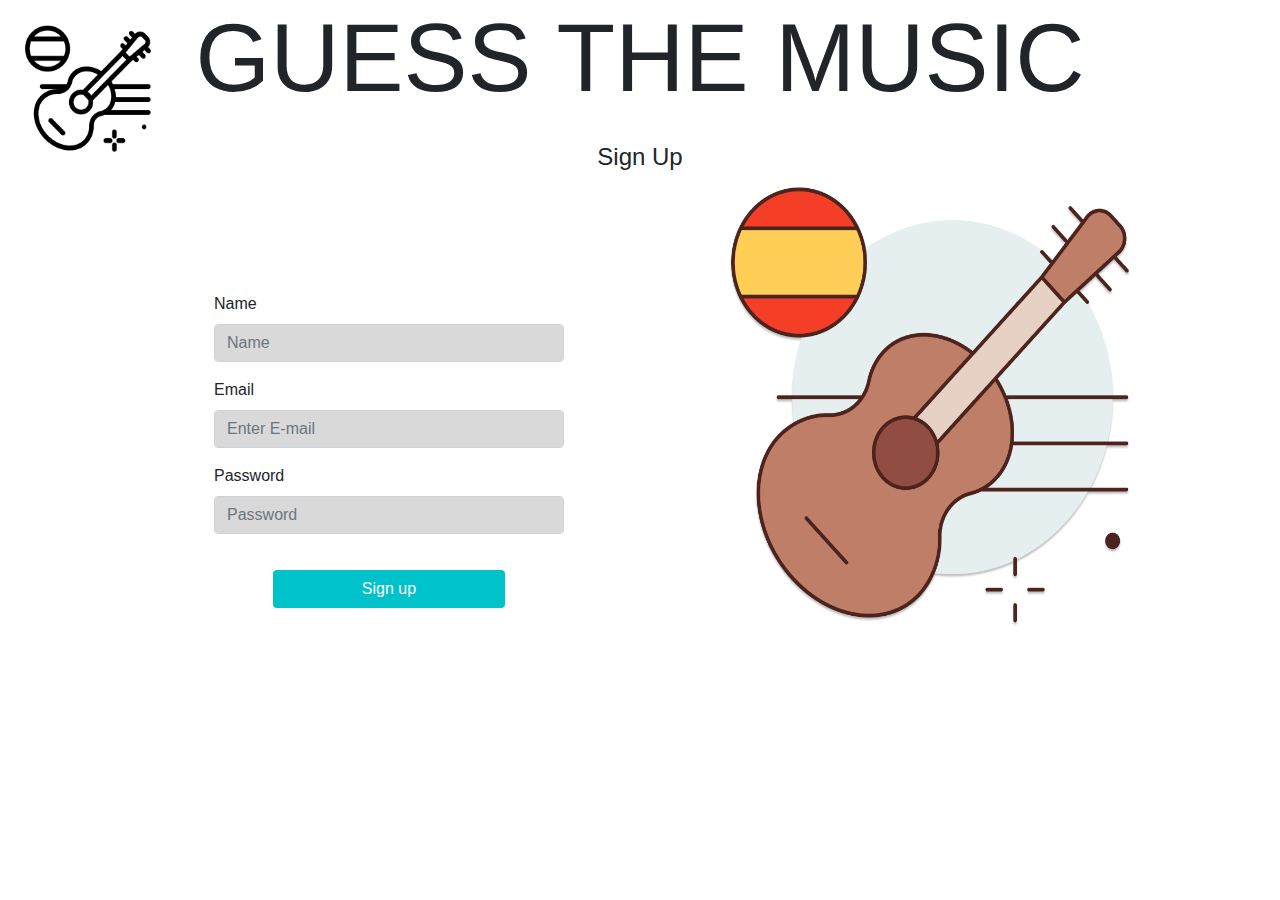
<file: Quiz Song/Sign_Up.html>
<!DOCTYPE html>
<html lang="en">
<head>
  <meta charset="UTF-8">
  <title>Đăng Ký</title>
  <link rel="stylesheet" href="dungstyle.css">
  <link rel="stylesheet" href="../Quiz%20Song/css/bootstrap.min.css">
  <style>

    .form-control{
      background-color: #D9D9D9;
    }
    .btn {
      width: 232px;
      background-color: #00C2CB;
      color: #FFFFFF;
    }
  </style>
</head>
<body>
<header>

</header>
<main id="main">
  <section class="hero-area">
    <div class="row justify-content-center">
      <img src="../Image/🦆%20icon%20_spanish%20music_.png" class="small_icon_music">
      <div class="">
        <h1 class="page-title">GUESS THE MUSIC</h1>
      </div>
    </div>
    <div class="container">
      <div class="title text-center"><h4>Sign Up</h4></div>
      <div class="row justify-content-center" style="gap: 100px; margin-top: 120px;">
        <div class="col-12 col-lg-4">
          <div class="login-content">
            <!-- Login Form -->
            <div class="login-form">
              <form action="#" method="post">
                <div class="form-group">
                  <label for="exampleInputPassword1">Name</label>
                  <input type="text" class="form-control" id="" placeholder="Name">
                </div>
                <div class="form-group">
                  <label for="exampleInputEmail1">Email</label>
                  <input type="email" class="form-control" id="exampleInputEmail1" aria-describedby="emailHelp" placeholder="Enter E-mail">
                </div>
                <div class="form-group">
                  <label for="exampleInputPassword1">Password</label>
                  <input type="password" class="form-control" id="exampleInputPassword1" placeholder="Password">
                </div>
                <button class="btn oneMusic-btn mt-60" type="submit" style="margin-top: 20px">Sign up</button>
              </form>
            </div>

          </div>
        </div>
        <img src="../Image/🦆%20icon%20_spanish%20music_large.png" class="large_icon_music">
      </div>
    </div>
  </section>
</main>
<footer id="footer">

</footer>
</body>
<script src="../Quiz%20Song/js/jquery/jquery-2.2.4.min.js"></script>
<!-- Popper js -->
<script src="../Quiz%20Song/js/bootstrap/popper.min.js"></script>
<!-- Bootstrap js -->
<script src="../Quiz%20Song/js/bootstrap/bootstrap.min.js"></script>
<!-- All Plugins js -->
<script src="../Quiz%20Song/js/plugins/plugins.js"></script>
<!-- Active js -->
<script src="../Quiz%20Song/js/active.js"></script>
</html>
</file>
<file: qldapm/target/qldapm/style.css>
body {
    margin: 0;
    padding: 0;
    align-items: center;
    justify-content: center;

}

.page {
    margin: 0; 
}
a{
    text-decoration: none;
    color: white;
}

.page_index {
    /* display: flex; */
}

.page_index .content {
    width: 550px;
    margin-left: 60px;
    position: absolute;
    z-index: 1;
}


.page_index .background {
    margin-left: 300px;
    height: 700px;
    width: 1200px;
    background-image: url("./Image/anhbia.png");
    background-repeat: no-repeat;
    background-size: cover;
    position: absolute;
    z-index: 0;
}

.page_index .name {
    width: 400px;
    color: #000;
    font-family: Century Gothic;
    font-size: 100px;
    font-style: normal;
    font-weight: 700;
    margin: 50px 0 0 0;
}

.page_index .slogan {
    width: 600px;
    height: 100px;
    font-family: Century Gothic;
    font-size: 40px;
    font-style: normal;
    font-weight: 700;
    line-height: normal;
    letter-spacing: 4.8px;
    background: linear-gradient(90deg, #7CEEFF -77.74%, #00A6C2 133.99%);
    background-clip: text;
    -webkit-background-clip: text;
    -webkit-text-fill-color: transparent;
    margin: 30px 0;
}

.page_index .button_index, .page_index .content a {
    padding: 10px 120px;
    background-color: #000;
    color: white;
    font-size: 40px;
    text-align: center;
    text-shadow: 0px 4px 4px rgba(0, 0, 0, 0.25);
    font-family: Roboto;
    font-size: 50px;
    font-style: normal;
    font-weight: 700;
    text-decoration: none;
}

.header_login {
    height: 140px;
    width: 1512px;
    display: flex;
    position: relative;
}

.page .header_login .logo {
    background-image: url("./Image/logo.png");
    width: 112px;
    height: 108px;
    background-repeat: no-repeat;
    background-size: cover;
    text-align: left;
    margin: 30px 30px;
    position: absolute;
    
}
.page .container .image{
    background-image:url("./Image/spanishMusic.png") ;
    width: 460px;
    height: 470px;
    background-repeat: no-repeat;
    background-size: cover;
    margin-left: 300px;
}

.header_login .title {
    color: #000;
    font-family: Century Gothic;
    font-size: 96px;
    font-style: normal;
    font-weight: 700;
    line-height: normal;
    margin: auto;
}

.page .container {
    display: flex;
    justify-content: center;
}

.page .container .content {
    margin-left: 50px;
}

.page .container .content p {
    color: #000;
    font-family: Century Gothic;
    font-size: 40px;
    font-style: normal;
    font-weight: 700;
    line-height: normal;
    letter-spacing: 0.72px;
    text-align: center;
}

.page .container .content .input {
    background: #D9D9D9;
    width: 500px;
    height: 50px;
    margin-top: 40px;
   
}

.page .container .content .input input {
    border: none;
    outline: none;
    background-color: #D9D9D9;
    width: 350px;
    height: 50px;
    font-size: 25px;
}

.page .container .content .input label {
    color: #000;
    text-align: center;
    font-family: Roboto;
    font-size: 25px;
    font-style: normal;
    font-weight: 700;
    line-height: 140%;
    margin-left: 10px;
}

.page .container .content form .button_login_signup {
    text-align: center;
    
}

.page .container .content form .button_login_signup .button_login {
    background: #00C2CB;
    border: 1px solid #00C2CB;
    box-shadow: 0px 4px 4px rgba(0, 0, 0, 0.25);
    border-radius: 4px 4px 0px 0px;
    width: 400px;
    height: 50px;
    font-family: 'Roboto';
    font-weight: 700;
    font-size: 35px;
    text-align: center;
    color: #FFFFFF;
    border: 1px solid #00C2CB;
    text-shadow: 0px 4px 4px rgba(0, 0, 0, 0.25);

}
.page_playnow .header_playnow{
    display: flex;
}
.page_playnow .header_playnow .link_login_singup a {
font-family: 'Roboto';
font-style: normal;
font-weight: 500;
font-size: 30px;
line-height: 140%;
text-decoration: none;
color: #000;

}
.page_playnow .container .content{
    margin: auto;
    flex: 1;
}
.page_playnow .header_playnow .link_login_singup{
    position: absolute;
    top:50% ;
    right: 0;
    transform: translateY(-50%);
    margin-right: 30px;
}
.page_playnow .container .image_playnow{
    width: 460px;
    height: 470px;
    flex: 1;
    display: flex;
    justify-content: center;
    /* align-items: center; */
} 
.page_playnow .container .image_playnow img{
    object-fit: cover;
}
.page_playnow .container .content .input_playnow{
    margin: auto;
}
</file>
<file: Quiz Song/dungstyle.css>
.back_ground_image {
    width: 1210px;
    height: 730px;
    position: relative;
    z-index: -1;
}

.small_icon_music {
    width: 126px;
    height: 127px;
    position: absolute;
    left: 25px;
    top: 25px;
}

.large_icon_music {
    width: 402px;
    position: relative;
    top: -105px;
    height: 440px;
    left: 50px;
}

.btn-default {
    background: #D9D9D9 !important;
    color: #0b0b0b !important;
    width: 138px !important;
    height: 104px;
}

.page-title {
    font-size: 96px;
}

.title {
    margin-top: 20px;
}

.login-content {
    text-align: center;
    position: relative;
    z-index: 1;
}

.login-content .form-group {
    text-align: left;
}

.audioplayer {
    display: -webkit-box;
    display: -ms-flexbox;
    display: flex;
    -webkit-box-orient: horizontal;
    -webkit-box-direction: normal;
    -ms-flex-direction: row;
    flex-direction: row;
    box-sizing: border-box;
    margin: 1em 0;
    padding: 0 24px;
    width: 100%;
    height: 96px;
    -webkit-box-align: center;
    -ms-flex-align: center;
    align-items: center;
    border: 1px solid #dde2e6;
    border-radius: 4px;
    background: #fff
}

.audioplayer-playpause {
    background: #00C2CB;
    display: -webkit-box;
    display: -ms-flexbox;
    display: flex;
    -webkit-box-pack: center;
    -ms-flex-pack: center;
    justify-content: center;
    -webkit-box-align: center;
    -ms-flex-align: center;
    align-items: center;
    width: 48px;
    height: 48px;
    border-radius: 50%;
    cursor: pointer;
    -webkit-transition: all .2s ease-in-out;
    transition: all .2s ease-in-out
}

.audioplayer:not(.audioplayer-playing) .audioplayer-playpause {
    border: none
}

.audioplayer:not(.audioplayer-playing) .audioplayer-playpause:hover {
    background: rgb(0, 0, 0)
}

.audioplayer-playing .audioplayer-playpause {
    background: rgba(253, 79, 26, 0);
    border: none
}

.audioplayer-playing .audioplayer-playpause:hover {
    background: rgb(0, 0, 0)
}

.audioplayer:not(.audioplayer-playing) .audioplayer-playpause a {
    content: '';
    -webkit-box-pack: center;
    -ms-flex-pack: center;
    justify-content: center;
    width: 0;
    height: 0;
    margin-left: 2px;
    border-top: 7px solid transparent;
    border-right: none;
    border-bottom: 7px solid transparent;
    border-left: 12px solid #ffffff
}

.audioplayer-playing .audioplayer-playpause a {
    content: '';
    display: -webkit-box;
    display: -ms-flexbox;
    display: flex;
    -webkit-box-pack: justify;
    -ms-flex-pack: justify;
    justify-content: space-between;
    width: 12px;
    height: 14px
}

.audioplayer-playing .audioplayer-playpause a:before,
.audioplayer-playing .audioplayer-playpause a:after {
    content: '';
    width: 4px;
    height: 14px;
    background-color: #ffffff
}

.audioplayer-time {
    display: -webkit-box;
    display: -ms-flexbox;
    display: flex;
    width: 40px;
    -webkit-box-pack: center;
    -ms-flex-pack: center;
    justify-content: center;
    font-size: 12px;
    color: rgba(51, 51, 51, .6)
}

.audioplayer-time-current {
    margin-left: 24px
}

.audioplayer-time-duration {
    margin-right: 24px
}

.audioplayer-bar {
    width: 200px !important;
    font-size: 25px;
    position: relative;
    display: -webkit-box;
    display: -ms-flexbox;
    display: flex;
    margin: 0 12px;
    height: 12px;
    -ms-flex-preferred-size: 0;
    flex-basis: 0;
    -webkit-box-flex: 1;
    -ms-flex-positive: 1;
    flex-grow: 1;
    cursor: pointer
}

.audioplayer-bar:before {
    content: '';
    position: absolute;
    top: 5px;
    width: 100%;
    height: 2px;
    background-color: #dde2e6
}

.audioplayer-bar>div {
    position: absolute;
    left: 0;
    top: 5px
}

.audioplayer-bar-loaded {
    z-index: 1;
    height: 2px;
    background: #bec8d2
}

.audioplayer-bar-played {
    -webkit-box-orient: horizontal;
    -webkit-box-direction: reverse;
    -ms-flex-direction: row-reverse;
    flex-direction: row-reverse;
    z-index: 2;
    height: 2px;
    background: #00C2CBFF
}

.audioplayer-bar-played:after {
    display: -webkit-box;
    display: -ms-flexbox;
    display: flex;
    position: absolute;
    content: '';
    box-sizing: border-box;
    top: -5px;
    right: -1px;
    margin-right: -5px;
    width: 12px;
    height: 12px;
    background-color: #fff;
    border-radius: 6px
}

.audioplayer:not(.audioplayer-playing) .audioplayer-bar-played:after {
    border: 2px solid #bec8d2
}

.audioplayer-playing .audioplayer-bar-played:after {
    border: 2px solid #00c2cb
}

.audioplayer-volume {
    display: -webkit-box;
    display: -ms-flexbox;
    display: flex;
    -webkit-box-align: center;
    -ms-flex-align: center;
    align-items: center
}

.audioplayer-volume-button {
    display: -webkit-box;
    display: -ms-flexbox;
    display: flex;
    -webkit-box-align: center;
    -ms-flex-align: center;
    align-items: center;
    width: 24px;
    height: 24px;
    cursor: pointer
}

.audioplayer-volume-button a {
    display: -webkit-box;
    display: -ms-flexbox;
    display: flex;
    width: 6px;
    height: 8px;
    background-color: #9a9fb0;
    position: relative
}

.audioplayer-volume-button a:before,
.audioplayer-volume-button a:after {
    content: '';
    position: absolute
}

.audioplayer-volume-button a:before {
    width: 0;
    height: 0;
    border-top: 8px solid transparent;
    border-right: 9px solid #9a9fb0;
    border-bottom: 8px solid transparent;
    border-left: none;
    top: -4px
}

.audioplayer:not(.audioplayer-mute) .audioplayer-volume-button a:after {
    left: 10px;
    top: 0;
    width: 6px;
    height: 6px;
    border: 6px double #9a9fb0;
    border-width: 6px 6px 0 0;
    border-radius: 0 12px 0 0;
    -webkit-transform: rotate(45deg);
    transform: rotate(45deg)
}

.audioplayer-mute .audioplayer-volume-button a {
    background-color: #000000
}

.audioplayer-mute .audioplayer-volume-button a:before {
    border-right: 9px solid #000000
}

.audioplayer-volume-adjust {
    display: -webkit-box;
    display: -ms-flexbox;
    display: flex;
    -webkit-box-align: center;
    -ms-flex-align: center;
    align-items: center;
    margin-left: 8px
}

.audioplayer-volume-adjust>div {
    position: relative;
    display: -webkit-box;
    display: -ms-flexbox;
    display: flex;
    width: 60px;
    height: 2px;
    cursor: pointer;
    background-color: #bec8d2
}

.audioplayer-volume-adjust div div {
    position: absolute;
    top: 0;
    left: 0;
    height: 2px;
    background-color: #00C2CB
}

@media screen and (max-width:679px) {
    .audioplayer-volume-adjust {
        display: none
    }
}

.audioplayer-playpause {
    background: #00C2CB !important;
}

.single-song-area .song-play-area .audioplayer {
    margin: 0;
    padding: 0;
    width: 100%;
    height: auto;
    align-items: center;
    border: none;
    border-radius: 0;
    background: transparent;
}

.single-song-area .song-play-area .audioplayer-time {
    font-size: 14px;
    color: #00C2CB;

    body {
        margin: 0;
        padding: 0;
        align-items: center;
        justify-content: center;

    }

    .page {
        margin: 0;
    }

    .page_index {
        /* display: flex; */
    }

    .page_index .content {
        width: 550px;
        margin-left: 60px;
        position: absolute;
        z-index: 1;
    }


    .page_index .background {
        margin-left: 300px;
        height: 700px;
        width: 1200px;
        background-image: url("../Image/anhbia.png");
        background-repeat: no-repeat;
        background-size: cover;
        position: absolute;
        z-index: 0;
    }

    .page_index .name {
        width: 400px;
        color: #000;
        font-family: Century Gothic;
        font-size: 100px;
        font-style: normal;
        font-weight: 700;
        margin: 50px 0 0 0;
    }

    .page_index .slogan {
        width: 600px;
        height: 100px;
        font-family: Century Gothic;
        font-size: 40px;
        font-style: normal;
        font-weight: 700;
        line-height: normal;
        letter-spacing: 4.8px;
        background: linear-gradient(90deg, #7CEEFF -77.74%, #00A6C2 133.99%);
        background-clip: text;
        -webkit-background-clip: text;
        -webkit-text-fill-color: transparent;
        margin: 30px 0;
    }

    .page_index .button_index,
    .page_index .content a {
        padding: 10px 120px;
        background-color: #000;
        color: white;
        font-size: 40px;
        text-align: center;
        text-shadow: 0px 4px 4px rgba(0, 0, 0, 0.25);
        font-family: Roboto;
        font-size: 50px;
        font-style: normal;
        font-weight: 700;
        text-decoration: none;
    }

    .header_login {
        height: 140px;
        width: 1512px;
        display: flex;
        position: relative;
    }

    .page .header_login .logo {
        background-image: url("../Image/logo.png");
        width: 112;
        height: 108px;
        background-repeat: no-repeat;
        background-size: cover;
        text-align: left;
        margin: 30px 30px;
        position: absolute;

    }

    .page .container .image {
        background-image: url("../Image/spanishMusic.png");
        width: 460px;
        height: 470px;
        background-repeat: no-repeat;
        background-size: cover;
        margin-left: 300px;
    }

    .header_login .title {
        color: #000;
        font-family: Century Gothic;
        font-size: 96px;
        font-style: normal;
        font-weight: 700;
        line-height: normal;
        margin: auto;
    }

    .page .container {
        display: flex;
        justify-content: center;
    }

    .page .container .content {
        margin-left: 50px;
    }

    .page .container .content p {
        color: #000;
        font-family: Century Gothic;
        font-size: 40px;
        font-style: normal;
        font-weight: 700;
        line-height: normal;
        letter-spacing: 0.72px;
        text-align: center;
    }

    .page .container .content .input {
        background: #D9D9D9;
        width: 500px;
        height: 50px;
        margin-top: 40px;

    }

    .page .container .content .input input {
        border: none;
        outline: none;
        background-color: #D9D9D9;
        width: 350px;
        height: 50px;
        font-size: 25px;
    }

    .page .container .content .input label {
        color: #000;
        text-align: center;
        font-family: Roboto;
        font-size: 25px;
        font-style: normal;
        font-weight: 700;
        line-height: 140%;
        margin-left: 10px;
    }

    .page .container .content form .button_login_signup {
        text-align: center;

    }

    .page .container .content form .button_login_signup .button_login {
        background: #00C2CB;
        border: 1px solid #00C2CB;
        box-shadow: 0px 4px 4px rgba(0, 0, 0, 0.25);
        border-radius: 4px 4px 0px 0px;
        width: 400px;
        height: 50px;
        font-family: 'Roboto';
        font-weight: 700;
        font-size: 35px;
        text-align: center;
        color: #FFFFFF;
        border: 1px solid #00C2CB;
        text-shadow: 0px 4px 4px rgba(0, 0, 0, 0.25);

    }

    .page_playnow .header_playnow {
        display: flex;
    }

    .page_playnow .header_playnow .link_login_singup a {
        font-family: 'Roboto';
        font-style: normal;
        font-weight: 500;
        font-size: 30px;
        line-height: 140%;
        text-decoration: none;
        color: #000;

    }

    .page_playnow .container .content {
        margin: auto;
        flex: 1;
    }

    .page_playnow .header_playnow .link_login_singup {
        position: absolute;
        top: 50%;
        right: 0;
        transform: translateY(-50%);
        margin-right: 30px;
    }

    .page_playnow .container .image_playnow {
        width: 460px;
        height: 470px;
        flex: 1;
        display: flex;
        justify-content: center;
        /* align-items: center; */
    }

    .page_playnow .container .image_playnow img {
        object-fit: cover;
    }

    .page_playnow .container .content .input_playnow {
        margin: auto;
    }
</file>
